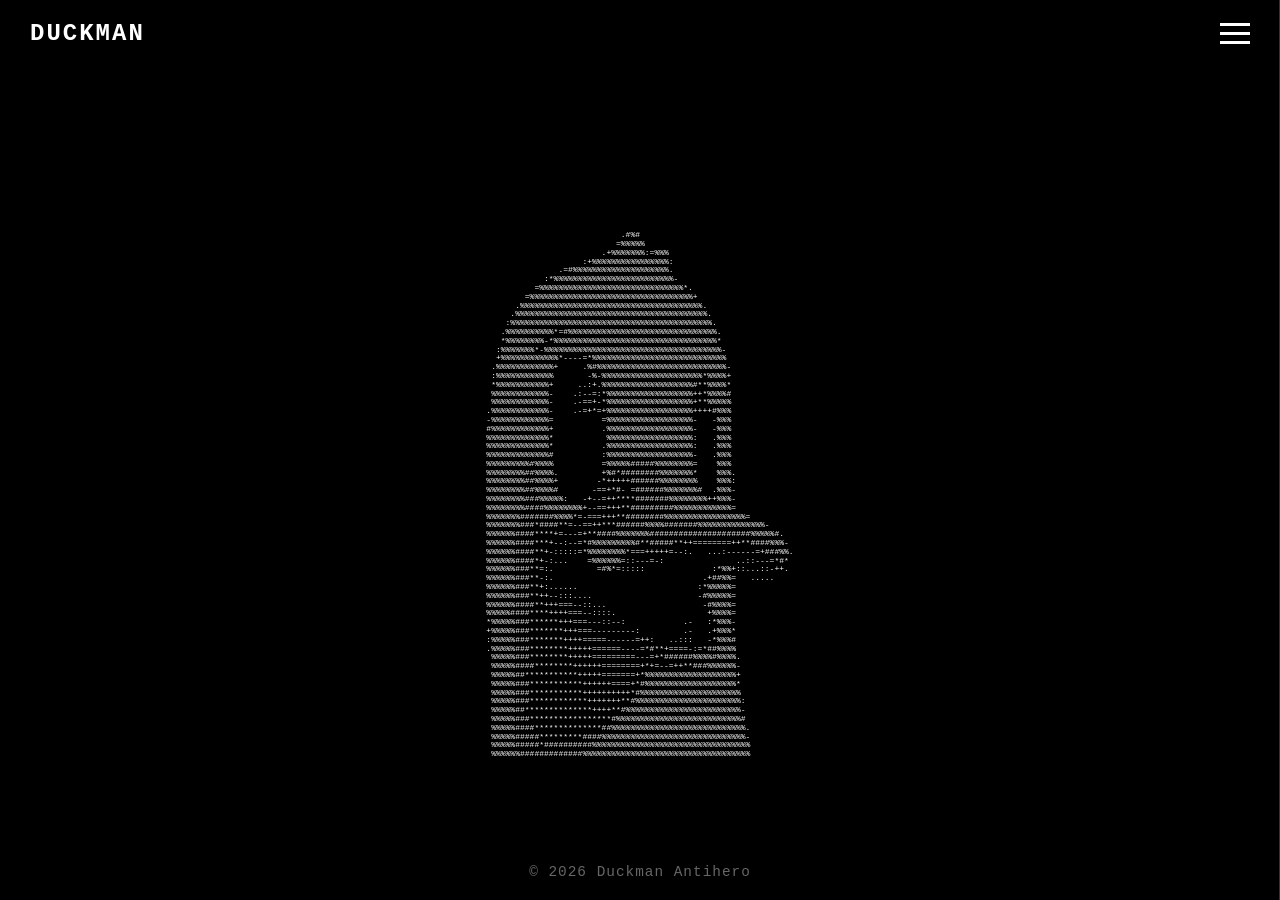
<file: index.html>
<!DOCTYPE html>
<html lang="sv">
<head>
    <meta charset="UTF-8">
    <meta name="viewport" content="width=device-width, initial-scale=1.0">
    <title>DUCKMAN</title>
    <link rel="stylesheet" href="style.css">
</head>
<body>

    <header>
        <div class="logo">DUCKMAN</div>
        <div class="menu-icon" id="menu-toggle">
            <span></span>
            <span></span>
            <span></span>
        </div>
    </header>

    <nav id="side-menu" class="side-menu">
        <a href="javascript:void(0)" class="close-btn" id="close-btn">&times;</a>
        <!-- Förberedda länkar för framtiden -->
        <a href="#" class="disabled-link">Art for sale</a>
        <a href="#" class="disabled-link">About</a>
    </nav>

    <main>
        <div class="ascii-art">
                                                                                                                            
                                                                                                                            
                                                                                                                            
                                                                                                                            
                                                                                                                            
                                                                                                                            
                                                                                                                            
                                                                                                                            
                                                              .#%#                                                          
                                                             =%%%%%                                                         
                                                          .+%%%%%%%:=%%%                                                    
                                                      :+%%%%%%%%%%%%%%%%:                                                   
                                                 .=#%%%%%%%%%%%%%%%%%%%%.                                                   
                                              :*%%%%%%%%%%%%%%%%%%%%%%%%%-                                                  
                                            =%%%%%%%%%%%%%%%%%%%%%%%%%%%%%%*.                                               
                                          =%%%%%%%%%%%%%%%%%%%%%%%%%%%%%%%%%%+                                              
                                        .%%%%%%%%%%%%%%%%%%%%%%%%%%%%%%%%%%%%%%.                                            
                                       .%%%%%%%%%%%%%%%%%%%%%%%%%%%%%%%%%%%%%%%%.                                           
                                      :%%%%%%%%%%%%%%%%%%%%%%%%%%%%%%%%%%%%%%%%%%.                                          
                                     .%%%%%%%%%%*=#%%%%%%%%%%%%%%%%%%%%%%%%%%%%%%%.                                         
                                     *%%%%%%%%-*%%%%%%%%%%%%%%%%%%%%%%%%%%%%%%%%%%*                                         
                                    :%%%%%%%*-%%%%%%%%%%%%%%%%%%%%%%%%%%%%%%%%%%%%%-                                        
                                    +%%%%%%%%%%%%*----=*%%%%%%%%%%%%%%%%%%%%%%%%%%%%                                        
                                   .%%%%%%%%%%%%+     .%#%%%%%%%%%%%%%%%%%%%%%%%%%%%-                                       
                                   :%%%%%%%%%%%%       -%-%%%%%%%%%%%%%%%%%%%%%*%%%%+                                       
                                   *%%%%%%%%%%%+     ..:+.%%%%%%%%%%%%%%%%%%%#**%%%%*                                       
                                   %%%%%%%%%%%%-    .:--=:*%%%%%%%%%%%%%%%%%%++*%%%%#                                       
                                   %%%%%%%%%%%%-    .-==+-*%%%%%%%%%%%%%%%%%%+**%%%%%                                       
                                  .%%%%%%%%%%%%-    .-=+*=+%%%%%%%%%%%%%%%%%%++++#%%%                                       
                                  -%%%%%%%%%%%%=          =%%%%%%%%%%%%%%%%%%-   -%%%                                       
                                  #%%%%%%%%%%%%+          .%%%%%%%%%%%%%%%%%%-   -%%%                                       
                                  %%%%%%%%%%%%%*           %%%%%%%%%%%%%%%%%%:   .%%%                                       
                                  %%%%%%%%%%%%%*          .%%%%%%%%%%%%%%%%%%:   .%%%                                       
                                  %%%%%%%%%%%%%#          :%%%%%%%%%%%%%%%%%%-   .%%%                                       
                                  %%%%%%%%%#%%%%          =%%%%%#####%%%%%%%%=    %%%                                       
                                  %%%%%%%%##%%%%.         +%#*########%%%%%%%*    %%%.                                      
                                  %%%%%%%%##%%%%+        -*+++++######%%%%%%%%    %%%:                                      
                                  %%%%%%%%##%%%%#       -==+*#- =######%%%%%%%#  .%%%-                                      
                                  %%%%%%%%###%%%%%:   -+--=++****#######%%%%%%%%++%%%-                                      
                                  %%%%%%%%####%%%%%%%%+--==+++**#########%%%%%%%%%%%%=                                      
                                  %%%%%%%#######%%%%*=-===+++**########%%%%%%%%%%%%%%%%%=                                   
                                  %%%%%%%###*####**=--==++***######%%%%#######%%%%%%%%%%%%%%-                               
                                  %%%%%%####****+=---=+**####%%%%%%%#####################%%%%%#.                            
                                  %%%%%%####***+--:--=*#%%%%%%%%%#**#####**++========++**####%%%-                           
                                  %%%%%%####**+-:::::=*%%%%%%%%*===+++++=--:.   ...:------=+###%%.                          
                                  %%%%%%####*+-:...    =%%%%%%=::---=-:               ..::---=*#*                           
                                  %%%%%%###**=:.         =#%*=:::::              :*%%+::...::-++.                           
                                  %%%%%%###**-:.                               .+##%%=   .....                              
                                  %%%%%%###**+:......                         :*%%%%%=                                      
                                  %%%%%%###**++--:::....                      -#%%%%%=                                      
                                  %%%%%%####**+++===--::...                    -#%%%%=                                      
                                  %%%%%####****++++===--::::.                   +%%%%=                                      
                                  *%%%%%###******+++===---::--:            .-   :*%%%-                                      
                                  +%%%%%###*******+++===---------:         .-   .+%%%*                                      
                                  :%%%%%###*******++++=====------=++:   ..:::   -*%%%#                                      
                                  .%%%%%###********+++++======----=*#**+====-:=*##%%%%                                      
                                   %%%%%###********+++++=========---=+*######%%%%#%%%%.                                     
                                   %%%%%####********++++++========+*+=--=++**###%%%%%%-                                     
                                   %%%%%##***********+++++=======+*%%%%%%%%%%%%%%%%%%%+                                     
                                   %%%%%###***********++++++====+*#%%%%%%%%%%%%%%%%%%%*                                     
                                   %%%%%###***********++++++++++*#%%%%%%%%%%%%%%%%%%%%%                                     
                                   %%%%%###************+++++++**#%%%%%%%%%%%%%%%%%%%%%%:                                    
                                   %%%%%##**************++++**#%%%%%%%%%%%%%%%%%%%%%%%%-                                    
                                   %%%%%###*****************#%%%%%%%%%%%%%%%%%%%%%%%%%%#                                    
                                   %%%%%####**************##%%%%%%%%%%%%%%%%%%%%%%%%%%%%.                                   
                                   %%%%%#####*********####%%%%%%%%%%%%%%%%%%%%%%%%%%%%%%-                                   
                                   %%%%%#####*##########%%%%%%%%%%%%%%%%%%%%%%%%%%%%%%%%%                                   
                                   %%%%%%#############%%%%%%%%%%%%%%%%%%%%%%%%%%%%%%%%%%%                                           </div>
    </main>

    <footer>
        &copy; 2026 Duckman Antihero
    </footer>

    <script>
        const menuToggle = document.getElementById('menu-toggle');
        const sideMenu = document.getElementById('side-menu');
        const closeBtn = document.getElementById('close-btn');

        // Öppna menyn
        menuToggle.addEventListener('click', () => {
            sideMenu.style.width = "250px";
        });

        // Stäng menyn
        closeBtn.addEventListener('click', () => {
            sideMenu.style.width = "0";
        });
    </script>
</body>
</html>
</file>
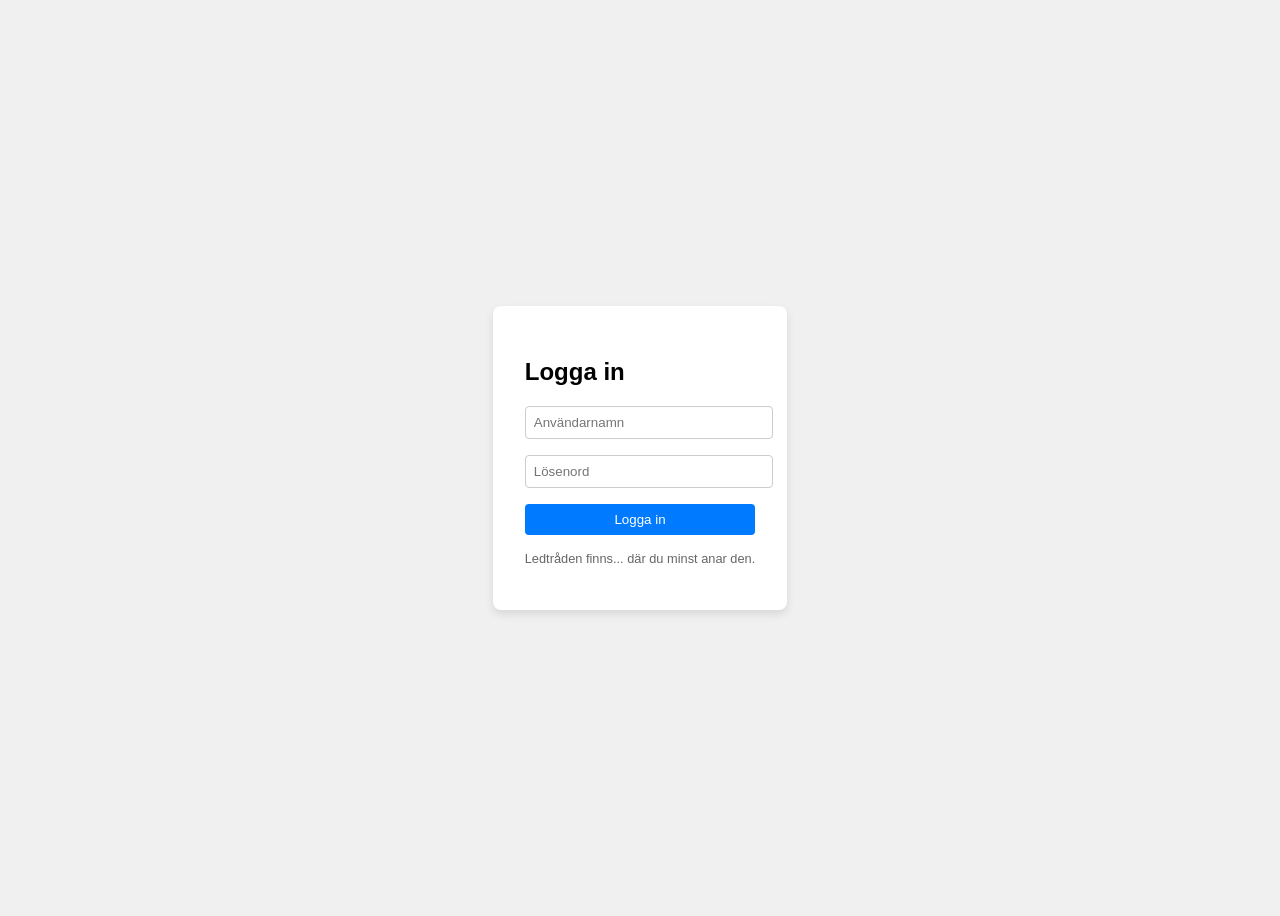
<file: DontGiveADuck.html>
<!DOCTYPE html>
<html lang="sv">
<head>
    <meta charset="UTF-8">
    <meta name="viewport" content="width=device-width, initial-scale=1.0">
    <title>Det är en gåta...</title>
    <style>
        /* Enkel styling för att göra det lite snyggt */
        body { font-family: sans-serif; display: flex; justify-content: center; align-items: center; height: 100vh; background-color: #f0f0f0; }
        .login-box { background: white; padding: 2rem; border-radius: 8px; box-shadow: 0 4px 8px rgba(0,0,0,0.1); }
        input { display: block; width: 100%; padding: 0.5rem; margin-bottom: 1rem; border: 1px solid #ccc; border-radius: 4px; }
        button { width: 100%; padding: 0.5rem; background-color: #007bff; color: white; border: none; border-radius: 4px; cursor: pointer; }
        button:hover { background-color: #0056b3; }
        #error-msg { color: red; text-align: center; display: none; }
    </style>
</head>
<body>

<div class="login-box">
    <h2>Logga in</h2>
    <p id="error-msg">Fel användarnamn eller lösenord.</p>
    <input type="text" id="username" placeholder="Användarnamn" required>
    <input type="password" id="password" placeholder="Lösenord" required>
    <button onclick="checkLogin()">Logga in</button>
    <p style="font-size: 0.8em; color: #666; margin-top: 1rem;">Ledtråden finns... där du minst anar den.</p>
</div>

<script>
    function checkLogin() {
        // Hämta värdena från inputfälten
        var inputUsername = document.getElementById('username').value;
        var inputPassword = document.getElementById('password').value;

        // --- ÄNDRA DESSA VÄRDEN TILL DINA EGNA ---
        var correctUsername = "Howard";
        var correctPassword = "D4FFY";
        // ----------------------------------------

        // Kontrollera om båda matchar
        if (inputUsername === correctUsername && inputPassword === correctPassword) {
            // Om det stämmer, skicka vidare till den hemliga sidan
            window.location.href = "hemlighet.html";
        } else {
            // Om det är fel, visa felmeddelandet
            document.getElementById('error-msg').style.display = "block";
        }
    }
</script>

</body>
</html>
</file>
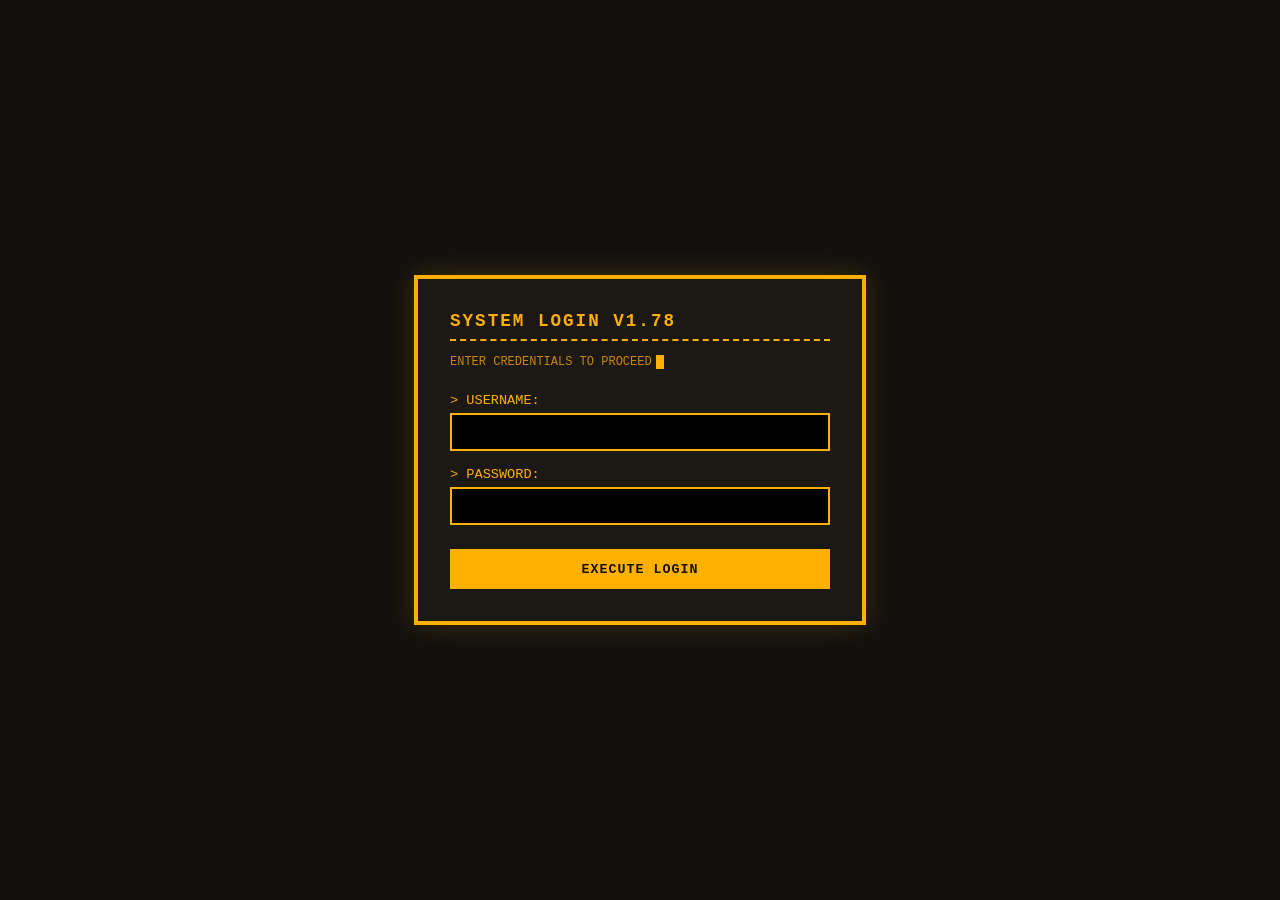
<file: IDontGiveADuck.html>
<!DOCTYPE html>
<html lang="sv">
<head>
    <meta charset="UTF-8">
    <meta name="viewport" content="width=device-width, initial-scale=1.0">
    <title>TERMINAL ACCESS - 1978</title>
    <style>
        body {
            background-color: #12100e;
            color: #ffb000; /* Klassisk 70-tals amber-skärm färg */
            font-family: 'Courier New', Courier, monospace;
            display: flex;
            justify-content: center;
            align-items: center;
            height: 100vh;
            margin: 0;
            overflow: hidden;
        }
        .terminal {
            background-color: #1c1814;
            border: 4px solid #ffb000;
            padding: 2rem;
            width: 100%;
            max-width: 380px;
            box-shadow: 0 0 25px rgba(255, 176, 0, 0.2);
        }
        h2 {
            margin-top: 0;
            text-transform: uppercase;
            letter-spacing: 2px;
            border-bottom: 2px dashed #ffb000;
            padding-bottom: 0.5rem;
            font-size: 1.1rem;
        }
        label {
            display: block;
            margin-top: 1rem;
            font-size: 0.85rem;
            text-transform: uppercase;
        }
        input {
            width: 100%;
            background: #000;
            border: 2px solid #ffb000;
            color: #ffb000;
            padding: 0.5rem;
            font-family: 'Courier New', Courier, monospace;
            font-size: 1rem;
            margin-top: 0.3rem;
            box-sizing: border-box;
        }
        input:focus {
            outline: none;
            background: #2a2218;
        }
        button {
            width: 100%;
            background-color: #ffb000;
            color: #12100e;
            border: none;
            padding: 0.8rem;
            font-family: 'Courier New', Courier, monospace;
            font-weight: bold;
            text-transform: uppercase;
            margin-top: 1.5rem;
            cursor: pointer;
            letter-spacing: 1px;
        }
        button:hover {
            background-color: #ffc843;
        }
        #error-msg {
            color: #ff4444;
            margin-top: 1rem;
            display: none;
            font-size: 0.8rem;
        }
        .cursor {
            display: inline-block;
            width: 8px;
            height: 14px;
            background: #ffb000;
            animation: blink 1s infinite;
            vertical-align: middle;
            margin-left: 4px;
        }
        @keyframes blink {
            0%, 50% { opacity: 1; }
            51%, 100% { opacity: 0; }
        }
    </style>
</head>
<body>

<div class="terminal">
    <h2>SYSTEM LOGIN v1.78</h2>
    <p style="font-size: 0.75rem; color: #cc8800; margin-bottom: 1.5rem;">ENTER CREDENTIALS TO PROCEED<span class="cursor"></span></p>
    
    <div id="error-msg">> ACCESS DENIED: INVALID CREDENTIALS</div>
    
    <label for="username">> USERNAME:</label>
    <input type="text" id="username" autocomplete="off" required>
    
    <label for="password">> PASSWORD:</label>
    <input type="password" id="password" required>
    
    <button onclick="checkLogin()">EXECUTE LOGIN</button>
</div>

<script>
    function checkLogin() {
        var inputUsername = document.getElementById('username').value;
        var inputPassword = document.getElementById('password').value;

        // --- ÄNDRA DESSA VÄRDEN TILL DINA EGNA ---
        var correctUsername = "Howard";
        var correctPassword = "D4FFY";
        // ----------------------------------------

        if (inputUsername === correctUsername && inputPassword === correctPassword) {
            window.location.href = "HOWARDS-SECRET-LAIR/AccessGranted.html";
        } else {
            document.getElementById('error-msg').style.display = "block";
        }
    }
</script>

</body>
</html>
</file>
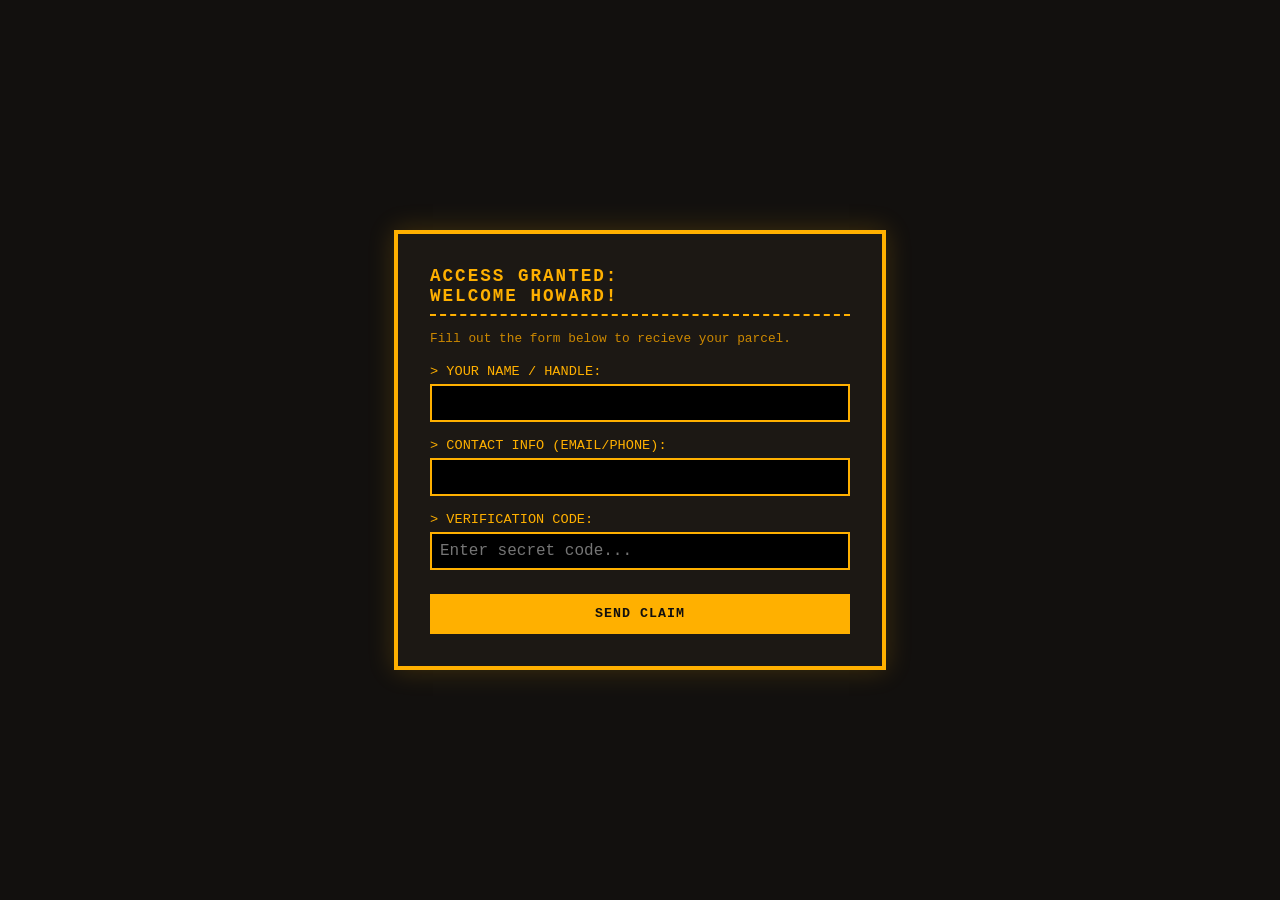
<file: HOWARDS-SECRET-LAIR/AccessGranted.html>
<!DOCTYPE html>
<html lang="en">
<head>
    <meta charset="UTF-8">
    <meta name="viewport" content="width=device-width, initial-scale=1.0">
    <title>RESTRICTED AREA - CLAIM PARCEL</title>
    <style>
        body {
            background-color: #12100e;
            color: #ffb000;
            font-family: 'Courier New', Courier, monospace;
            display: flex;
            justify-content: center;
            align-items: center;
            height: 100vh;
            margin: 0;
            overflow: hidden;
        }
        .terminal {
            background-color: #1c1814;
            border: 4px solid #ffb000;
            padding: 2rem;
            width: 100%;
            max-width: 420px;
            box-shadow: 0 0 25px rgba(255, 176, 0, 0.2);
        }
        h2 {
            margin-top: 0;
            text-transform: uppercase;
            letter-spacing: 2px;
            border-bottom: 2px dashed #ffb000;
            padding-bottom: 0.5rem;
            font-size: 1.1rem;
            white-space: pre-line;
        }
        p {
            font-size: 0.8rem;
            color: #cc8800;
            line-height: 1.4;
            white-space: pre-line;
        }
        label {
            display: block;
            margin-top: 1rem;
            font-size: 0.85rem;
            text-transform: uppercase;
        }
        input {
            width: 100%;
            background: #000;
            border: 2px solid #ffb000;
            color: #ffb000;
            padding: 0.5rem;
            font-family: 'Courier New', Courier, monospace;
            font-size: 1rem;
            margin-top: 0.3rem;
            box-sizing: border-box;
        }
        input:focus {
            outline: none;
            background: #2a2218;
        }
        button {
            width: 100%;
            background-color: #ffb000;
            color: #12100e;
            border: none;
            padding: 0.8rem;
            font-family: 'Courier New', Courier, monospace;
            font-weight: bold;
            text-transform: uppercase;
            margin-top: 1.5rem;
            cursor: pointer;
            letter-spacing: 1px;
        }
        button:hover {
            background-color: #ffc843;
        }
        #error-msg {
            color: #ff4444;
            margin-top: 1rem;
            display: none;
            font-size: 0.8rem;
        }
    </style>
</head>
<body>

<div class="terminal">
    <h2>Access Granted: 
Welcome Howard!</h2>
    <p>Fill out the form below to recieve your parcel.</p>
    
    <div id="error-msg">> ERROR: INVALID VERIFICATION CODE</div>
    
    <!-- Vi använder onsubmit för att köra vår JavaScript-kontroll innan mailet skickas -->
    <form id="claimForm" action="mailto:caminios+DMAH@gmail.com" method="POST" enctype="text/plain" onsubmit="return validateCode(event)">
        
        <label for="name">> YOUR NAME / HANDLE:</label>
        <input type="text" id="name" name="Name" required autocomplete="off">
        
        <label for="contact">> CONTACT INFO (EMAIL/PHONE):</label>
        <input type="text" id="contact" name="Contact" required autocomplete="off">
        
        <label for="code">> VERIFICATION CODE:</label>
        <input type="text" id="code" name="Code" placeholder="Enter secret code..." required autocomplete="off">
        
        <button type="submit">SEND CLAIM</button>
    </form>
</div>

<script>
    function validateCode(event) {
        var inputCode = document.getElementById('code').value.trim();
        var correctCode = "1-900-410-DUCK";

        if (inputCode === correctCode) {
            // Om koden stämmer låter vi formuläret skickas iväg
            return true;
        } else {
            // Om koden är fel stoppar vi inskickningen och visar felmeddelande
            event.preventDefault();
            document.getElementById('error-msg').style.display = "block";
            return false;
        }
    }
</script>

</body>
</html>
</file>
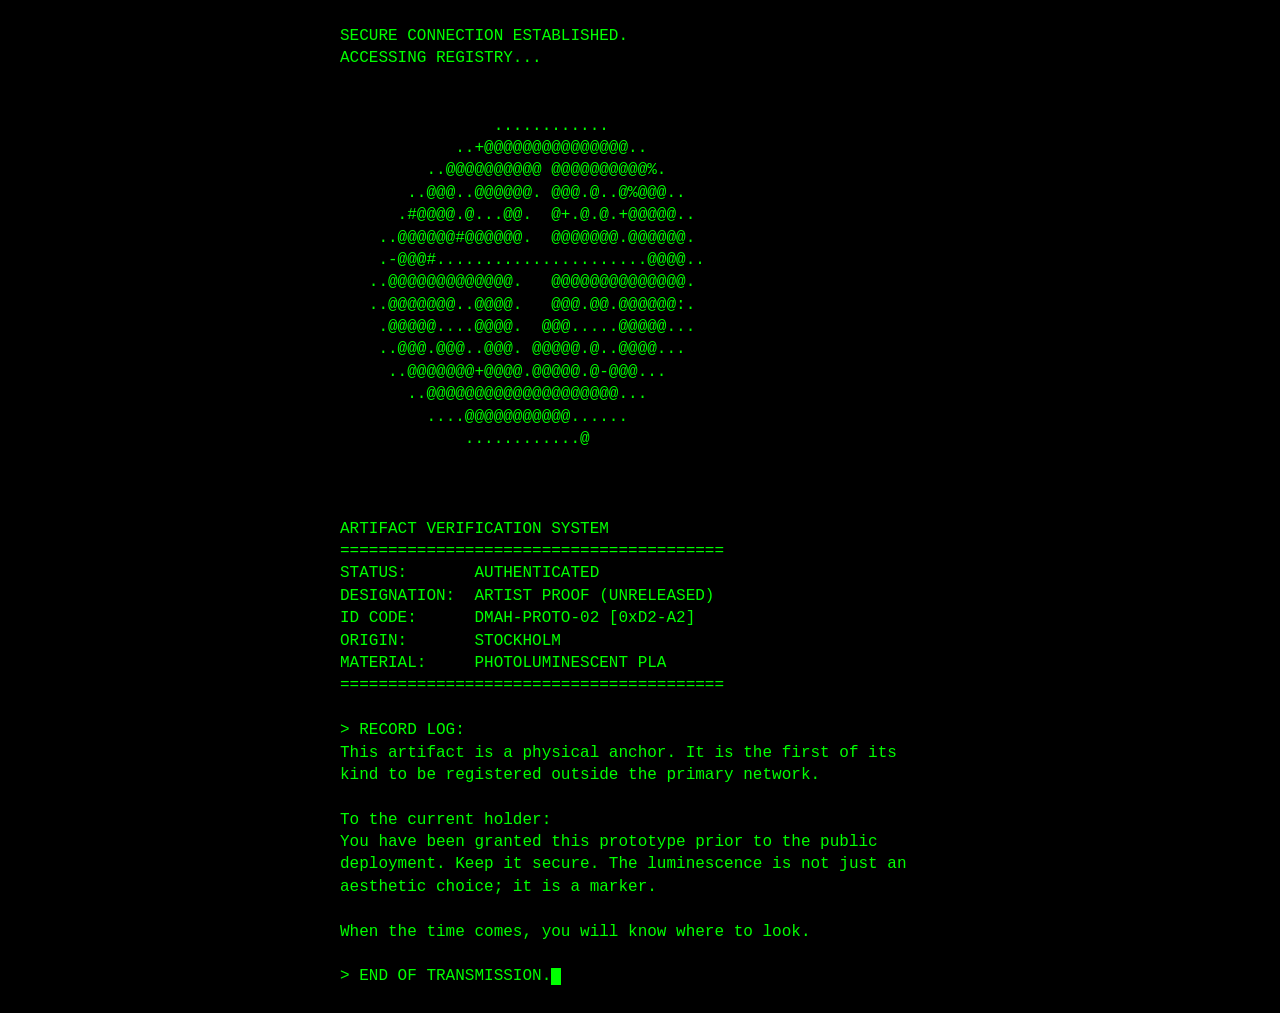
<file: verify/DMAH-PROTO-02.html>
<!DOCTYPE html>
<html lang="en">
<head>
    <meta charset="UTF-8">
    <meta name="viewport" content="width=device-width, initial-scale=1.0">
    <title>ARTIFACT REGISTRY - PROTO-01</title>
    <style>
        body {
            background-color: #000000;
            color: #00FF00; /* Terminal Green */
            font-family: 'Courier New', Courier, monospace;
            margin: 0;
            padding: 25px;
            display: flex;
            justify-content: center;
        }
        .terminal {
            max-width: 600px;
            width: 100%;
            /* pre-wrap ensures the ASCII art keeps its shape but long text wraps on mobile */
            white-space: pre-wrap; 
            word-wrap: break-word;
            line-height: 1.4;
        }
        .cursor {
            display: inline-block;
            width: 10px;
            height: 1.1em;
            background-color: #00FF00;
            vertical-align: text-bottom;
            animation: blink 1s step-end infinite;
        }
        @keyframes blink {
            0%, 100% { opacity: 1; }
            50% { opacity: 0; }
        }
    </style>
</head>
<body>

<div class="terminal">SECURE CONNECTION ESTABLISHED.
ACCESSING REGISTRY...
                                         
                                         
                ............             
            ..+@@@@@@@@@@@@@@@..         
         ..@@@@@@@@@@ @@@@@@@@@@%.       
       ..@@@..@@@@@@. @@@.@..@%@@@..     
      .#@@@@.@...@@.  @+.@.@.+@@@@@..    
    ..@@@@@@#@@@@@@.  @@@@@@@.@@@@@@.    
    .-@@@#......................@@@@..   
   ..@@@@@@@@@@@@@.   @@@@@@@@@@@@@@.    
   ..@@@@@@@..@@@@.   @@@.@@.@@@@@@:.    
    .@@@@@....@@@@.  @@@.....@@@@@...    
    ..@@@.@@@..@@@. @@@@@.@..@@@@...     
     ..@@@@@@@+@@@@.@@@@@.@-@@@...       
       ..@@@@@@@@@@@@@@@@@@@@...         
         ....@@@@@@@@@@@......           
             ............@               
                                    
                                                                                                                       

ARTIFACT VERIFICATION SYSTEM
========================================
STATUS:       AUTHENTICATED
DESIGNATION:  ARTIST PROOF (UNRELEASED)
ID CODE:      DMAH-PROTO-02 [0xD2-A2]
ORIGIN:       STOCKHOLM
MATERIAL:     PHOTOLUMINESCENT PLA
========================================

> RECORD LOG:
This artifact is a physical anchor. It is the first of its kind to be registered outside the primary network. 

To the current holder: 
You have been granted this prototype prior to the public deployment. Keep it secure. The luminescence is not just an aesthetic choice; it is a marker. 

When the time comes, you will know where to look.

> END OF TRANSMISSION.<span class="cursor"></span></div>

</body>
</html>
</file>
<file: style.css>
/* style.css */
* {
    box-sizing: border-box;
    margin: 0;
    padding: 0;
}

body {
    background-color: #000000;
    color: #ffffff;
    font-family: 'Courier New', Courier, monospace; /* Monospace passar ASCII-temat */
    display: flex;
    flex-direction: column;
    min-height: 100vh;
}

header {
    display: flex;
    justify-content: space-between;
    align-items: center;
    padding: 20px 30px;
}

.logo {
    font-size: 1.5rem;
    font-weight: bold;
    letter-spacing: 2px;
}

/* Hamburgermeny-ikonen */
.menu-icon {
    display: flex;
    flex-direction: column;
    cursor: pointer;
    gap: 6px;
    z-index: 2;
}

.menu-icon span {
    display: block;
    width: 30px;
    height: 3px;
    background-color: #ffffff;
    transition: 0.3s;
}

/* Sidomeny (off-canvas) */
.side-menu {
    height: 100%;
    width: 0; /* Gömst som standard */
    position: fixed;
    z-index: 10;
    top: 0;
    right: 0;
    background-color: #111111;
    overflow-x: hidden;
    transition: 0.3s ease-in-out;
    padding-top: 80px;
    display: flex;
    flex-direction: column;
    border-left: 1px solid #333;
}

.side-menu a {
    padding: 15px 30px;
    text-decoration: none;
    font-size: 1.2rem;
    color: #888888;
    display: block;
    transition: 0.3s;
}

.side-menu a:hover:not(.disabled-link) {
    color: #ffffff;
}

/* Framtida länkar */
.disabled-link {
    opacity: 0.4;
    cursor: default;
    pointer-events: none; /* Inaktiverar klick tills de är redo */
}

/* Stäng-knapp i menyn */
.side-menu .close-btn {
    position: absolute;
    top: 15px;
    right: 25px;
    font-size: 40px;
    padding: 0;
    color: #ffffff;
}

/* Huvudinnehåll (ASCII Art) */
main {
    flex: 1;
    display: flex;
    justify-content: center;
    align-items: center;
}

.ascii-art {
    font-size: 0.5rem;
    line-height: 1.1;
    white-space: pre; /* Bevarar radbrytningar och mellanslag exakt */
}

/* Sidfot */
footer {
    text-align: center;
    padding: 20px;
    font-size: 0.9rem;
    color: #666666;
    letter-spacing: 1px;
}
</file>
